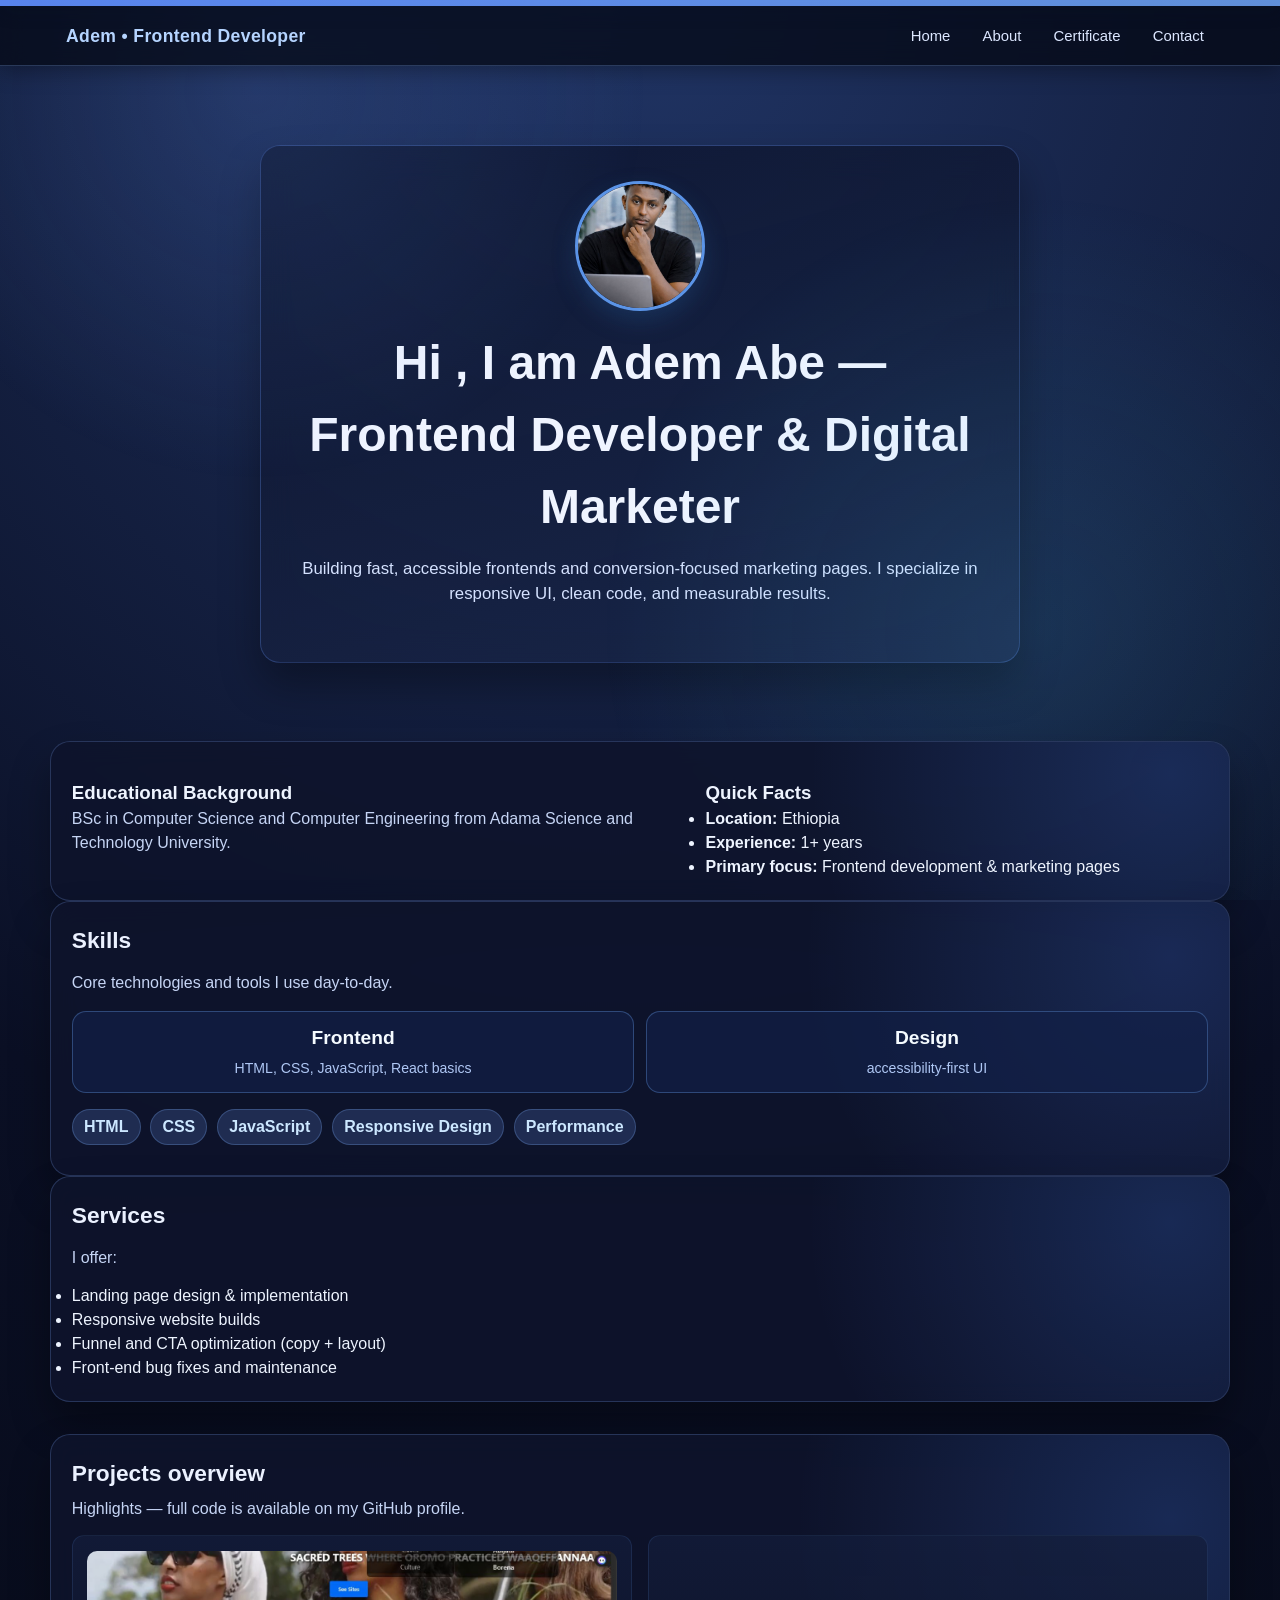
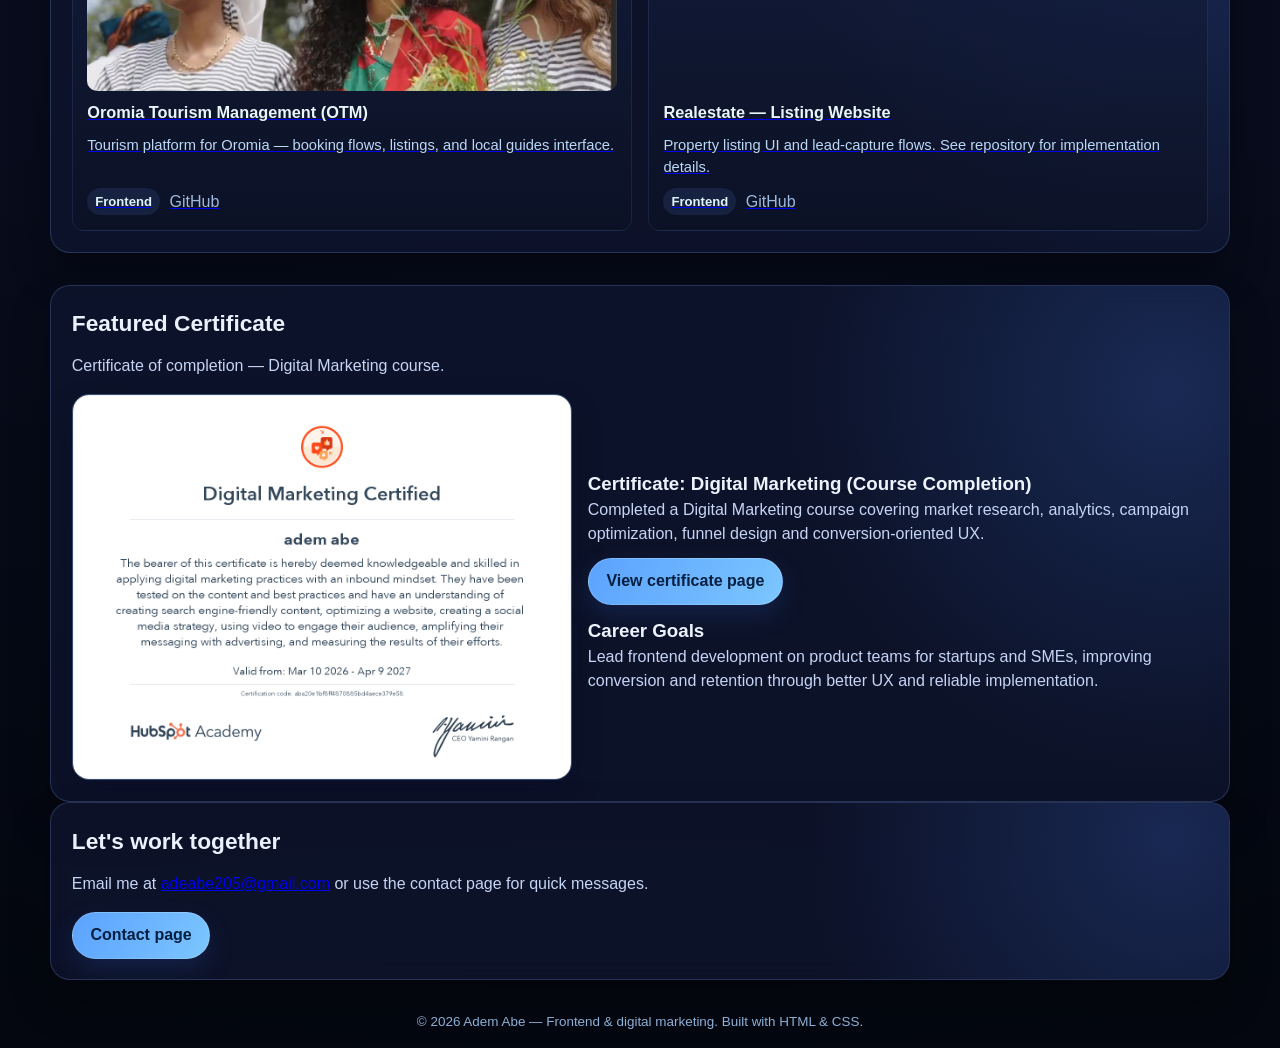
<file: index.html>
<!doctype html>
<html lang="en">
  <head>
    <meta charset="utf-8" />
    <meta name="viewport" content="width=device-width, initial-scale=1" />
    <title>Adem Abe — Portfolio</title>
    <meta name="description" content="Adem Abe — frontend developer and digital marketer. View projects on GitHub and contact for work." />
    <link rel="stylesheet" href="css/styles.css">
  </head>
  <body>
    <div class="topbar" aria-hidden="true"></div>

    <nav>
      <div class="nav-inner container">
        <div class="logo">Adem • Frontend Developer</div>
        <div class="menu">
          <a href="adem.html">Home</a>
          <a href="about.html">About</a>
          <a href="certificate.html">Certificate</a>
          <a href="contact.html">Contact</a>
        </div>
      </div>
    </nav>

    <main class="container">
      <section class="hero">
        <div class="hero-content">
          <div class="hero-photo"><img src="resource/photo_2026-03-15_10-18-38.jpg" alt="Adem portrait"></div>
          <h1>Hi , I am Adem Abe — Frontend Developer & Digital Marketer</h1>
          <p>Building fast, accessible frontends and conversion-focused marketing pages. I specialize in responsive UI, clean code, and measurable results.</p>
          <!-- hero actions removed per request -->
        </div>
      </section>

      <section class="card" id="summary">
        <div class="grid-2" style="margin-top:1rem; gap:1.2rem;">
          <div>
            <h3>Educational Background</h3>
            <p>BSc in Computer Science and Computer Engineering from Adama Science and Technology University.</p>
             </div>
          <aside>
            <h3>Quick Facts</h3>
            <ul>
              <li><strong>Location:</strong> Ethiopia</li>
              <li><strong>Experience:</strong> 1+ years</li>
              <li><strong>Primary focus:</strong> Frontend development & marketing pages</li>
            </ul>
          </aside>
        </div>
      </section>

      <section class="card" id="skills">
        <h2>Skills</h2>
        <p>Core technologies and tools I use day-to-day.</p>
        <div class="stats" style="margin-top:1rem;">
          <div class="stat-card"><h3>Frontend</h3><span>HTML, CSS, JavaScript, React basics</span></div>
          <div class="stat-card"><h3>Design</h3><span> accessibility-first UI</span></div>
        </div>
        <div style="margin-top:1rem; display:flex; gap:.6rem; flex-wrap:wrap;">
          <span class="tagline">HTML</span>
          <span class="tagline">CSS</span>
          <span class="tagline">JavaScript</span>
          <span class="tagline">Responsive Design</span>
          <span class="tagline">Performance</span>
        </div>
      </section>

      <section class="card" id="services">
        <h2>Services</h2>
        <p>I offer:</p>
        <ul>
          <li>Landing page design & implementation</li>
          <li>Responsive website builds</li>
          <li>Funnel and CTA optimization (copy + layout)</li>
          <li>Front-end bug fixes and maintenance</li>
        </ul>
      </section>

      <section class="projects-overview card" id="projects">
        <h2>Projects overview</h2>
        <p>Highlights — full code is available on my GitHub profile.</p>
        <div class="projects-grid">
          <a class="proj-tile" href="https://github.com/astorepo/otm" target="_blank" rel="noreferrer">
            <div class="thumb" style="background-image:url('resource/photo_2026-03-14_13-27-36.jpg')" aria-hidden="true"></div>
            <h4>Oromia Tourism Management (OTM)</h4>
            <p>Tourism platform for Oromia — booking flows, listings, and local guides interface.</p>
            <div class="meta"><span class="tag">Frontend</span><span style="color:#9eb9df">GitHub</span></div>
          </a>

          <a class="proj-tile" href="https://github.com/Ademabe16/Realestate-website" target="_blank" rel="noreferrer">
            <div class="thumb" style="background-image:url('https://via.placeholder.com/900x560?text=Realestate+Preview')" aria-hidden="true"></div>
            <h4>Realestate — Listing Website</h4>
            <p>Property listing UI and lead-capture flows. See repository for implementation details.</p>
            <div class="meta"><span class="tag">Frontend</span><span style="color:#9eb9df">GitHub</span></div>
          </a>
        </div>
      </section>

      <section class="card" id="certificate-feature">
        <h2>Featured Certificate</h2>
        <p>Certificate of completion — Digital Marketing course.</p>
        <div class="certificate" style="margin-top:1rem;">
          <img class="certificate-img" src="resource/aba20e1bf8ff4870885bd4aece379e58 (1).png" alt="Certificate image" />
          <div class="certificate-meta">
            <h3>Certificate: Digital Marketing (Course Completion)</h3>
            <p>Completed a Digital Marketing course covering market research, analytics, campaign optimization, funnel design and conversion-oriented UX.</p>
            <p><a class="btn" href="certificate.html">View certificate page</a></p>
            <h3>Career Goals</h3>
            <p>Lead frontend development on product teams for startups and SMEs, improving conversion and retention through better UX and reliable implementation.</p>
        </div>
        </div>
      </section>

      <section id="contact-cta" class="card">
        <h2>Let's work together</h2>
        <p>Email me at <a href="mailto:adeabe205@gmail.com">adeabe205@gmail.com</a> or use the contact page for quick messages.</p>
        <div style="margin-top:1rem;"><a class="btn" href="contact.html">Contact page</a></div>
      </section>

      <footer style="margin-top:2rem;">© 2026 Adem Abe — Frontend & digital marketing. Built with HTML & CSS.</footer>
    </main>
  </body>
</html>
</file>
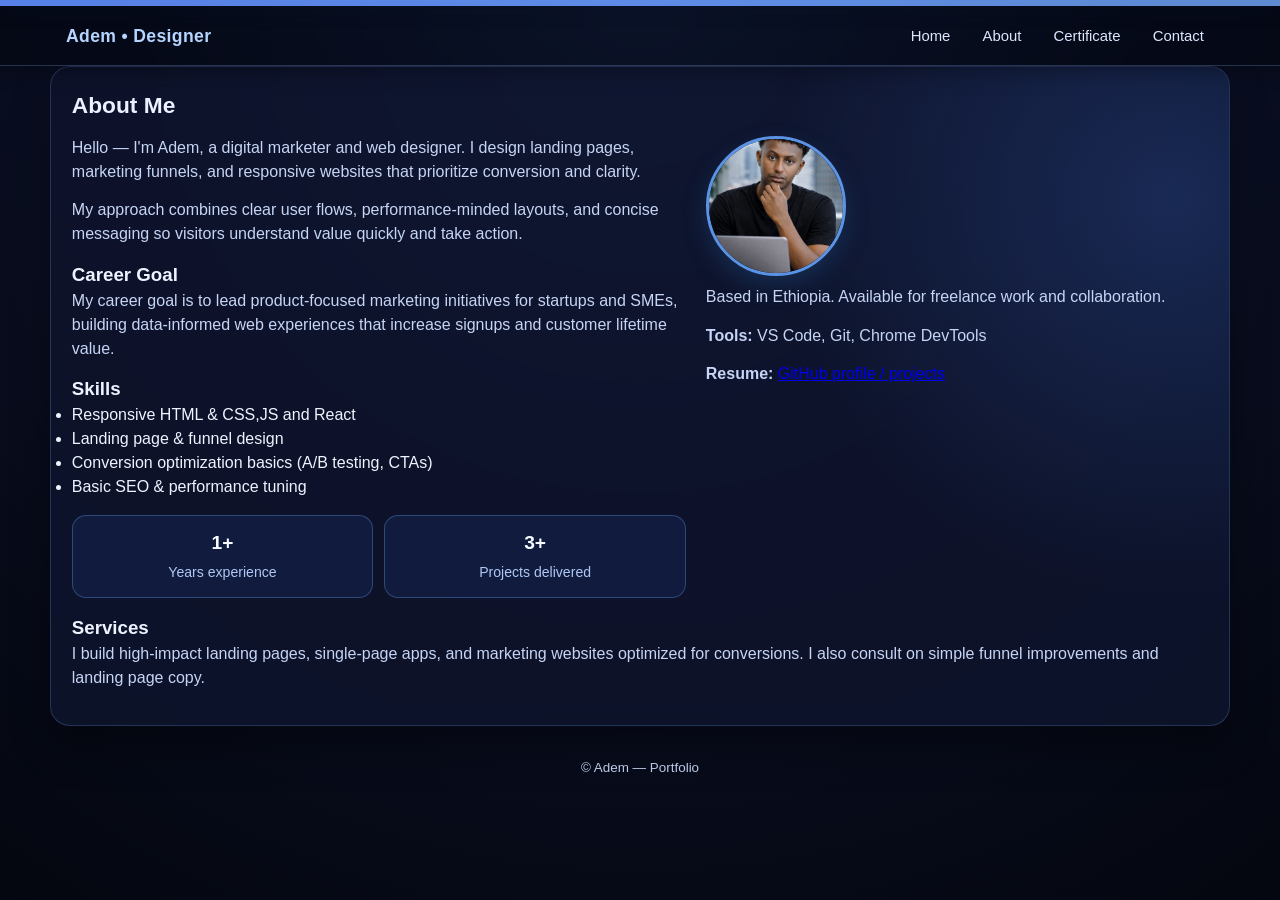
<file: about.html>
<!doctype html>
<html lang="en">
  <head>
    <meta charset="utf-8">
    <meta name="viewport" content="width=device-width, initial-scale=1">
    <title>About — Adem</title>
    <link rel="stylesheet" href="css/styles.css">
  </head>
  <body>
    <div class="topbar"></div>
    <nav>
      <div class="nav-inner container">
        <div class="logo">Adem • Designer</div>
        <div class="menu">
          <a href="adem.html">Home</a>
          <a href="about.html">About</a>
          <a href="certificate.html">Certificate</a>
          <a href="contact.html">Contact</a>
        </div>
      </div>
    </nav>

    <main class="container">
      <section class="card">
        <h2>About Me</h2>
        <div class="grid-2">
          <div>
            <p>Hello — I'm Adem, a digital marketer and web designer. I design landing pages, marketing funnels, and responsive websites that prioritize conversion and clarity.</p>
            <p>My approach combines clear user flows, performance-minded layouts, and concise messaging so visitors understand value quickly and take action.</p>

            <h3>Career Goal</h3>
            <p>My career goal is to lead product-focused marketing initiatives for startups and SMEs, building data-informed web experiences that increase signups and customer lifetime value.</p>

            <h3>Skills</h3>
            <ul>
              <li>Responsive HTML & CSS,JS and React </li>
              <li>Landing page & funnel design</li>
              <li>Conversion optimization basics (A/B testing, CTAs)</li>
              <li>Basic SEO & performance tuning</li>
            </ul>

            <div class="stats">
              <div class="stat-card"><h3>1+</h3><span>Years experience</span></div>
              <div class="stat-card"><h3>3+</h3><span>Projects delivered</span></div>
            </div>
          </div>
          <aside>
            <div class="hero-photo" style="width:140px;height:140px;margin:0"><img src="resource/photo_2026-03-15_10-18-38.jpg" alt="Adem"></div>
            <p style="margin-top:.6rem">Based in Ethiopia. Available for freelance work and collaboration.</p>
            <p><strong>Tools:</strong>  VS Code, Git, Chrome DevTools</p>
            <p><strong>Resume:</strong> <a href="https://github.com/Ademabe16" target="_blank" rel="noreferrer">GitHub profile / projects</a></p>
          </aside>
        </div>

        <h3 style="margin-top:1rem">Services</h3>
        <p>I build high-impact landing pages, single-page apps, and marketing websites optimized for conversions. I also consult on simple funnel improvements and landing page copy.</p>

        <!-- Portfolio essentials removed as requested -->
      </section>

      <footer>
        <p>© Adem — Portfolio</p>
      </footer>
    </main>
  </body>
</html>
</file>
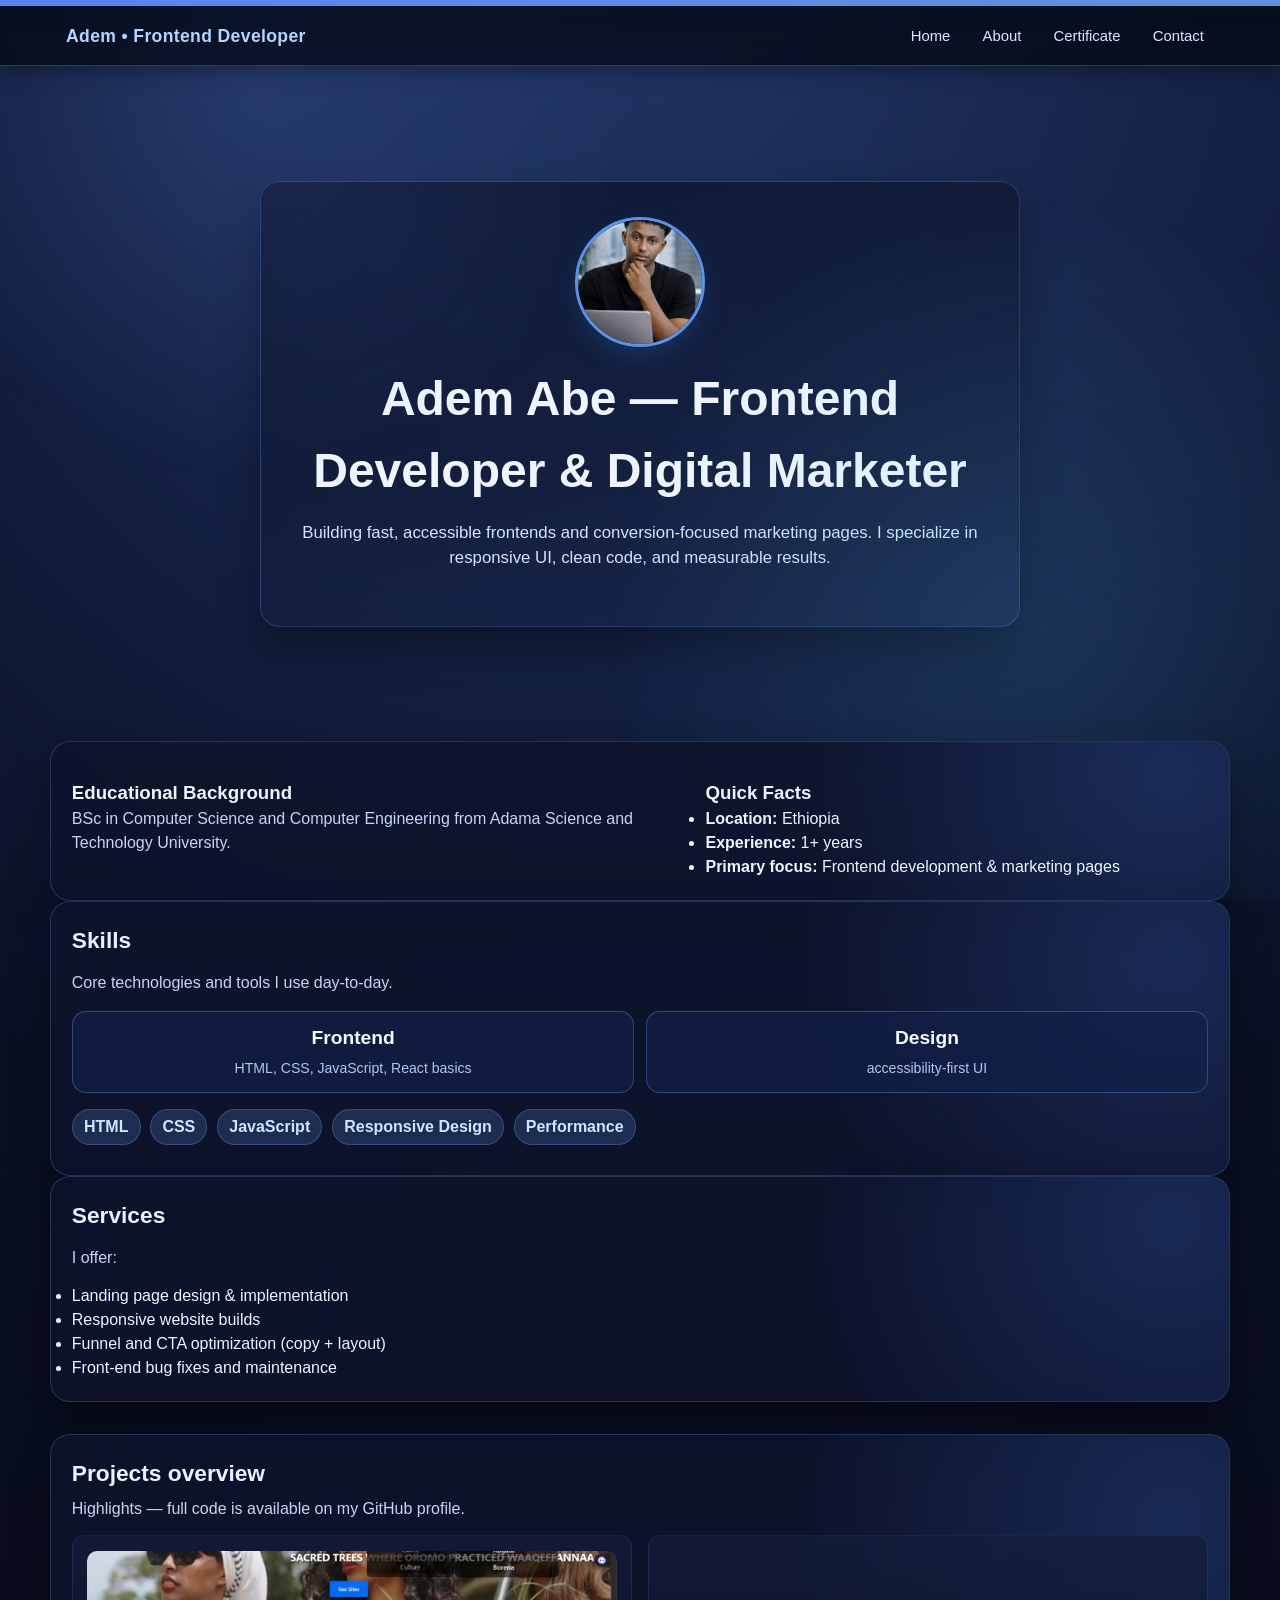
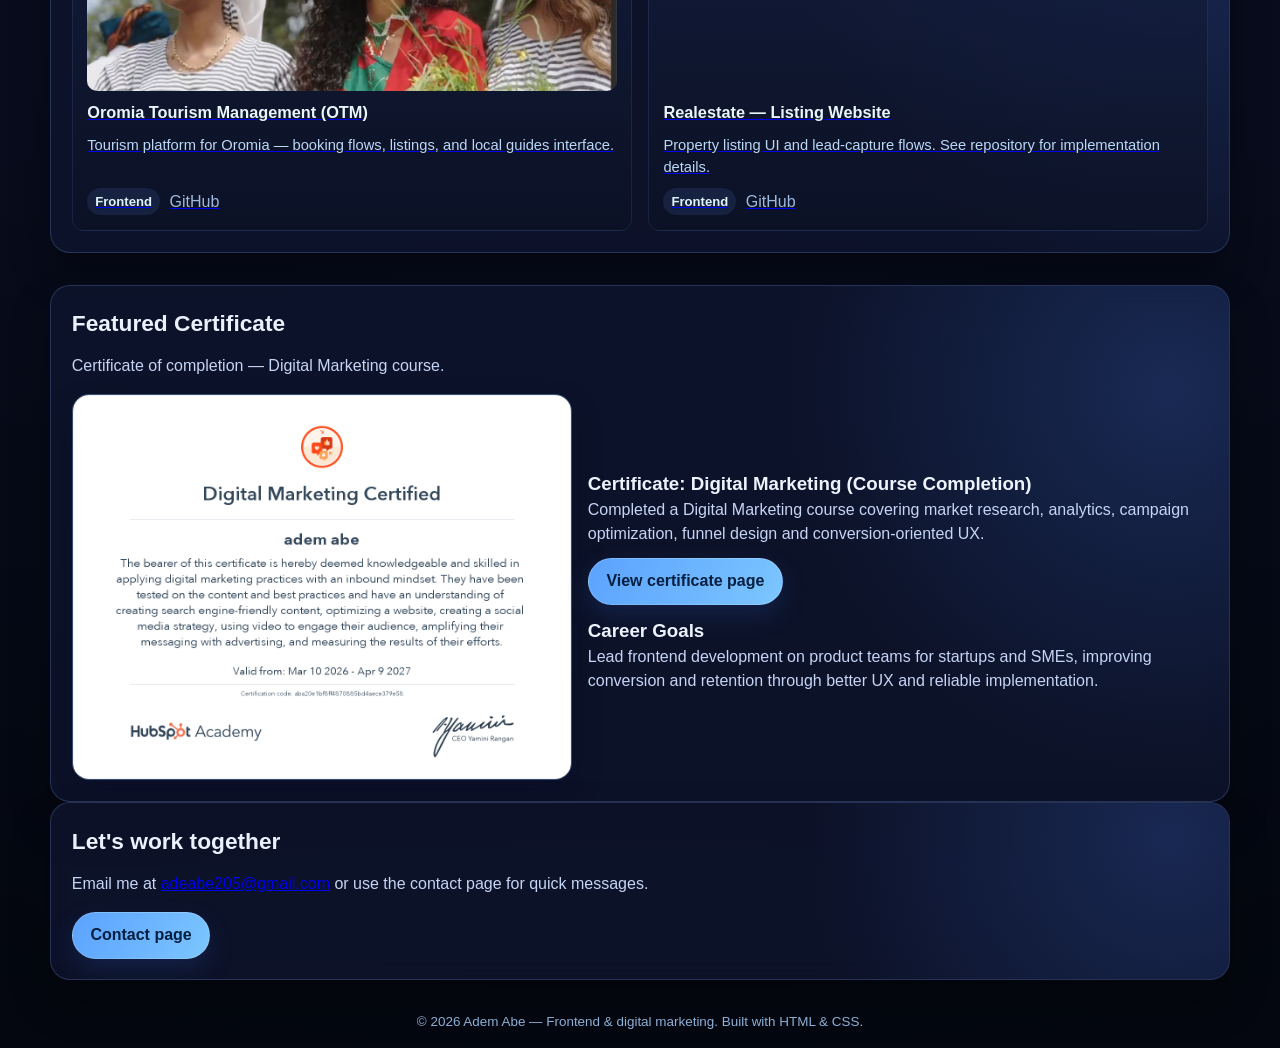
<file: adem.html>
<!doctype html>
<html lang="en">
  <head>
    <meta charset="utf-8" />
    <meta name="viewport" content="width=device-width, initial-scale=1" />
    <title>Adem Abe — Portfolio</title>
    <meta name="description" content="Adem Abe — frontend developer and digital marketer. View projects on GitHub and contact for work." />
    <link rel="stylesheet" href="css/styles.css">
  </head>
  <body>
    <div class="topbar" aria-hidden="true"></div>

    <nav>
      <div class="nav-inner container">
        <div class="logo">Adem • Frontend Developer</div>
        <div class="menu">
          <a href="adem.html">Home</a>
          <a href="about.html">About</a>
          <a href="certificate.html">Certificate</a>
          <a href="contact.html">Contact</a>
        </div>
      </div>
    </nav>

    <main class="container">
      <section class="hero">
        <div class="hero-content">
          <div class="hero-photo"><img src="resource/photo_2026-03-15_10-18-38.jpg" alt="Adem portrait"></div>
          <h1>Adem Abe — Frontend Developer & Digital Marketer</h1>
          <p>Building fast, accessible frontends and conversion-focused marketing pages. I specialize in responsive UI, clean code, and measurable results.</p>
          <!-- hero actions removed per request -->
        </div>
      </section>

      <section class="card" id="summary">
        <div class="grid-2" style="margin-top:1rem; gap:1.2rem;">
          <div>
            <h3>Educational Background</h3>
            <p>BSc in Computer Science and Computer Engineering from Adama Science and Technology University.</p>
             </div>
          <aside>
            <h3>Quick Facts</h3>
            <ul>
              <li><strong>Location:</strong> Ethiopia</li>
              <li><strong>Experience:</strong> 1+ years</li>
              <li><strong>Primary focus:</strong> Frontend development & marketing pages</li>
            </ul>
          </aside>
        </div>
      </section>

      <section class="card" id="skills">
        <h2>Skills</h2>
        <p>Core technologies and tools I use day-to-day.</p>
        <div class="stats" style="margin-top:1rem;">
          <div class="stat-card"><h3>Frontend</h3><span>HTML, CSS, JavaScript, React basics</span></div>
          <div class="stat-card"><h3>Design</h3><span> accessibility-first UI</span></div>
        </div>
        <div style="margin-top:1rem; display:flex; gap:.6rem; flex-wrap:wrap;">
          <span class="tagline">HTML</span>
          <span class="tagline">CSS</span>
          <span class="tagline">JavaScript</span>
          <span class="tagline">Responsive Design</span>
          <span class="tagline">Performance</span>
        </div>
      </section>

      <section class="card" id="services">
        <h2>Services</h2>
        <p>I offer:</p>
        <ul>
          <li>Landing page design & implementation</li>
          <li>Responsive website builds</li>
          <li>Funnel and CTA optimization (copy + layout)</li>
          <li>Front-end bug fixes and maintenance</li>
        </ul>
      </section>

      <section class="projects-overview card" id="projects">
        <h2>Projects overview</h2>
        <p>Highlights — full code is available on my GitHub profile.</p>
        <div class="projects-grid">
          <a class="proj-tile" href="https://github.com/astorepo/otm" target="_blank" rel="noreferrer">
            <div class="thumb" style="background-image:url('resource/photo_2026-03-14_13-27-36.jpg')" aria-hidden="true"></div>
            <h4>Oromia Tourism Management (OTM)</h4>
            <p>Tourism platform for Oromia — booking flows, listings, and local guides interface.</p>
            <div class="meta"><span class="tag">Frontend</span><span style="color:#9eb9df">GitHub</span></div>
          </a>

          <a class="proj-tile" href="https://github.com/Ademabe16/Realestate-website" target="_blank" rel="noreferrer">
            <div class="thumb" style="background-image:url('https://via.placeholder.com/900x560?text=Realestate+Preview')" aria-hidden="true"></div>
            <h4>Realestate — Listing Website</h4>
            <p>Property listing UI and lead-capture flows. See repository for implementation details.</p>
            <div class="meta"><span class="tag">Frontend</span><span style="color:#9eb9df">GitHub</span></div>
          </a>
        </div>
      </section>

      <section class="card" id="certificate-feature">
        <h2>Featured Certificate</h2>
        <p>Certificate of completion — Digital Marketing course.</p>
        <div class="certificate" style="margin-top:1rem;">
          <img class="certificate-img" src="resource/aba20e1bf8ff4870885bd4aece379e58 (1).png" alt="Certificate image" />
          <div class="certificate-meta">
            <h3>Certificate: Digital Marketing (Course Completion)</h3>
            <p>Completed a Digital Marketing course covering market research, analytics, campaign optimization, funnel design and conversion-oriented UX.</p>
            <p><a class="btn" href="certificate.html">View certificate page</a></p>
            <h3>Career Goals</h3>
            <p>Lead frontend development on product teams for startups and SMEs, improving conversion and retention through better UX and reliable implementation.</p>
        </div>
        </div>
      </section>

      <section id="contact-cta" class="card">
        <h2>Let's work together</h2>
        <p>Email me at <a href="mailto:adeabe205@gmail.com">adeabe205@gmail.com</a> or use the contact page for quick messages.</p>
        <div style="margin-top:1rem;"><a class="btn" href="contact.html">Contact page</a></div>
      </section>

      <footer style="margin-top:2rem;">© 2026 Adem Abe — Frontend & digital marketing. Built with HTML & CSS.</footer>
    </main>
  </body>
</html>
</file>
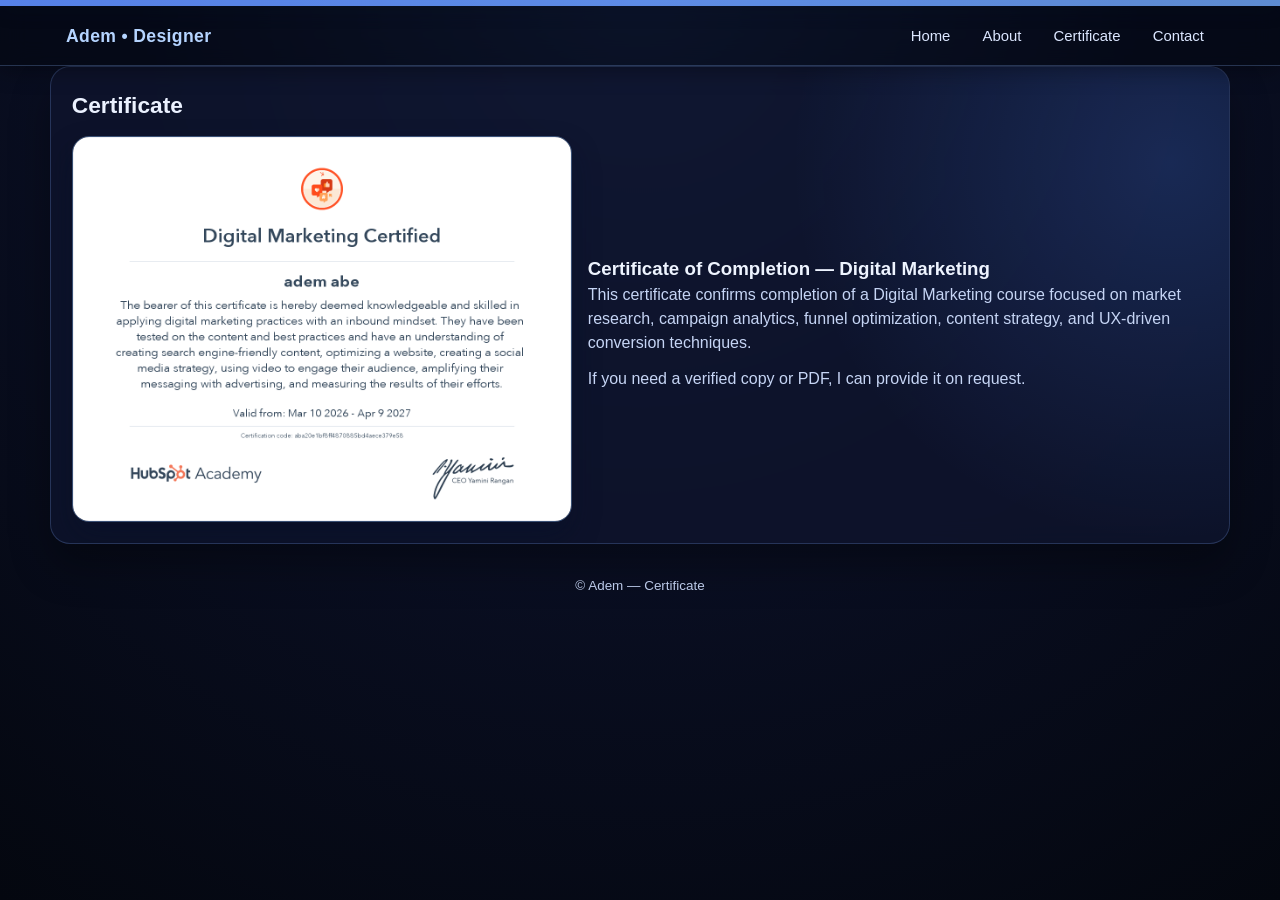
<file: certificate.html>
<!doctype html>
<html lang="en">
  <head>
    <meta charset="utf-8">
    <meta name="viewport" content="width=device-width, initial-scale=1">
    <title>Certificate — Adem</title>
    <link rel="stylesheet" href="css/styles.css">
  </head>
  <body>
    <div class="topbar"></div>
    <nav>
      <div class="nav-inner container">
        <div class="logo">Adem • Designer</div>
        <div class="menu">
          <a href="adem.html">Home</a>
          <a href="about.html">About</a>
          <a href="certificate.html">Certificate</a>
          <a href="contact.html">Contact</a>
        </div>
      </div>
    </nav>

    <main class="container">
      <section class="card">
        <h2>Certificate</h2>
        <div class="certificate">
          <img class="certificate-img" src="resource/aba20e1bf8ff4870885bd4aece379e58 (1).png" alt="Certificate">
          <div class="certificate-meta">
            <h3>Certificate of Completion — Digital Marketing</h3>
            <p>This certificate confirms completion of a Digital Marketing course focused on market research, campaign analytics, funnel optimization, content strategy, and UX-driven conversion techniques.</p>
            <p>If you need a verified copy or PDF, I can provide it on request.</p>
          </div>
        </div>
      </section>

      <footer>
        <p>© Adem — Certificate</p>
      </footer>
    </main>
  </body>
</html>
</file>
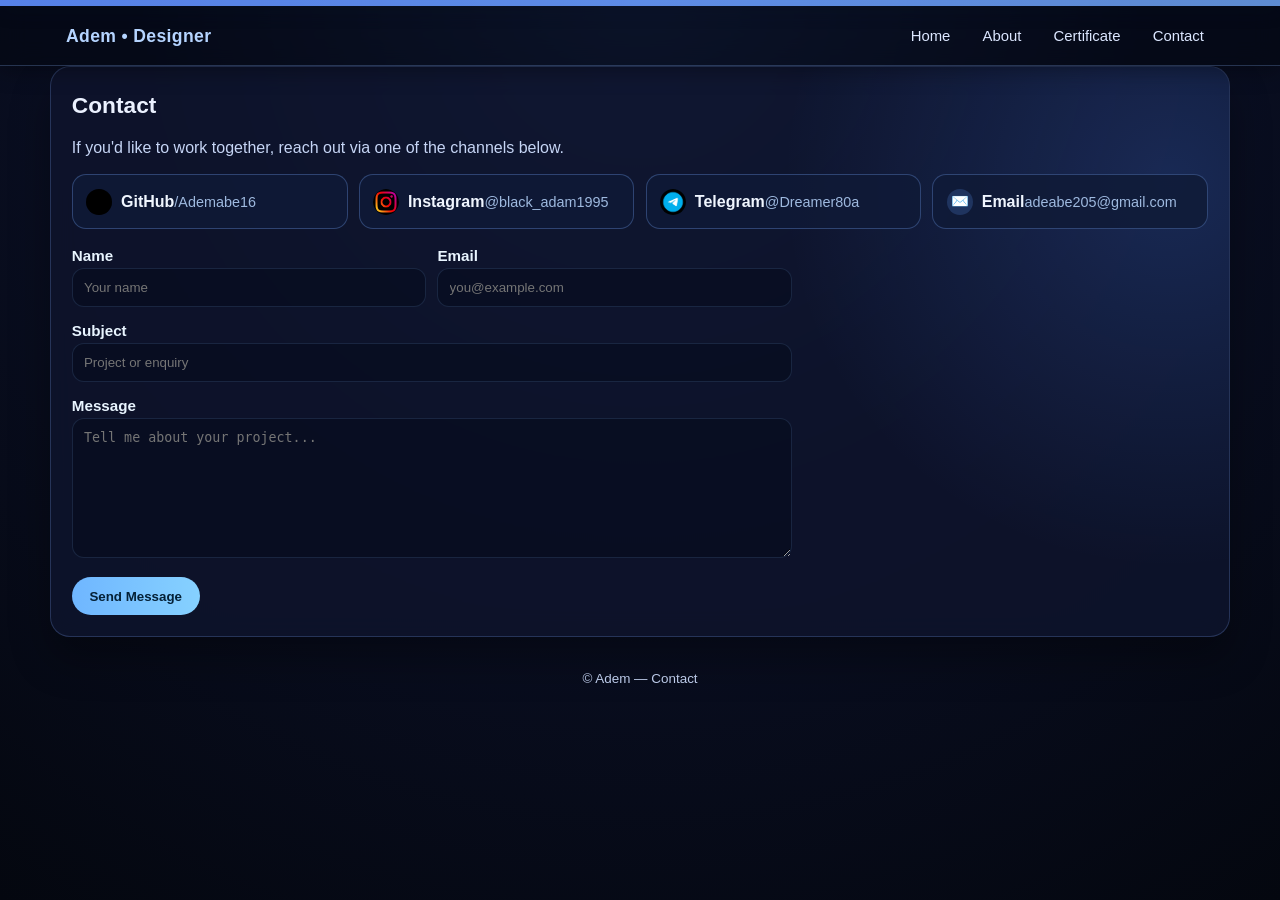
<file: contact.html>
<!doctype html>
<html lang="en">
  <head>
    <meta charset="utf-8">
    <meta name="viewport" content="width=device-width, initial-scale=1">
    <title>Contact — Adem</title>
    <link rel="stylesheet" href="css/styles.css">
  </head>
  <body>
    <div class="topbar"></div>
    <nav>
      <div class="nav-inner container">
        <div class="logo">Adem • Designer</div>
        <div class="menu">
          <a href="adem.html">Home</a>
          <a href="about.html">About</a>
          <a href="certificate.html">Certificate</a>
          <a href="contact.html">Contact</a>
        </div>
      </div>
    </nav>

    <main class="container">
      <section class="card">
        <h2>Contact</h2>
        <p>If you'd like to work together, reach out via one of the channels below.</p>

        <div class="contacts">
          <a class="social-card github" href="https://github.com/Ademabe16" target="_blank" rel="noreferrer">
            <span class="social-icon"><img src="resource/photo_2026-03-14_13-50-51.jpg" alt="github"></span>
            <div><strong>GitHub</strong><span>/Ademabe16</span></div>
          </a>

          <a class="social-card instagram" href="https://www.instagram.com/black_adam1995?igsh=c2plMHowcXY0ZGVj" target="_blank" rel="noreferrer">
            <span class="social-icon"><img src="resource/photo_2026-03-14_13-50-59.jpg" alt="instagram"></span>
            <div><strong>Instagram</strong><span>@black_adam1995</span></div>
          </a>

          <a class="social-card telegram" href="https://t.me/Dreamer80a" target="_blank" rel="noreferrer">
            <span class="social-icon"><img src="resource/photo_2026-03-14_13-51-02.jpg" alt="telegram"></span>
            <div><strong>Telegram</strong><span>@Dreamer80a</span></div>
          </a>

          <a class="social-card" href="mailto:adeabe205@gmail.com">
            <span class="social-icon">✉️</span>
            <div><strong>Email</strong><span>adeabe205@gmail.com</span></div>
          </a>
        </div>

        <form class="contact-form" action="mailto:adeabe205@gmail.com" method="post" enctype="text/plain">
          <div class="form-row">
            <label>
              Name
              <input type="text" name="name" required placeholder="Your name">
            </label>
            <label>
              Email
              <input type="email" name="email" required placeholder="you@example.com">
            </label>
          </div>

          <label>
            Subject
            <input type="text" name="subject" placeholder="Project or enquiry">
          </label>

          <label>
            Message
            <textarea name="message" required placeholder="Tell me about your project..."></textarea>
          </label>

          <div>
            <button type="submit" class="submit-btn">Send Message</button>
          </div>
        </form>
      </section>

      <footer>
        <p>© Adem — Contact</p>
      </footer>
    </main>
  </body>
</html>
</file>
<file: css/styles.css>
/* External stylesheet extracted from original inline styles */
:root {
  --bg: #0a0f24;
  --card: rgba(14, 20, 44, 0.88);
  --fg: #eef4ff;
  --accent: #57b3ff;
  --accent2: #7ab8ff;
  --shadow: 0 22px 40px rgba(0, 0, 0, 0.33);
  --radius: 20px;
}

* { box-sizing: border-box; margin: 0; padding: 0; }
html, body { min-height: 100%; }
body {
  font-family: 'Inter', 'Segoe UI', Roboto, sans-serif;
  color: var(--fg);
  background: radial-gradient(circle at top, #203464 0%, #0a0f24 45%, #04070f 100%);
  line-height: 1.5;
  scroll-behavior: smooth;
}

.container { width: min(1180px, 95vw); margin: 0 auto; }

nav {
  position: sticky; top: 0; z-index: 30;
  backdrop-filter: blur(12px);
  background: rgba(4, 8, 20, 0.75);
  border-bottom: 1px solid rgba(138, 179, 255, 0.25);
  box-shadow: 0 4px 22px rgba(0, 0, 0, 0.35);
}

.nav-inner { display: flex; justify-content: space-between; align-items: center; gap: 1rem; padding: 0.74rem 1rem; }
.logo { font-weight: 800; font-size: 1.1rem; letter-spacing: 0.02em; color: #b5d4ff; }
.menu { display: flex; gap: 0.75rem; }
.menu a { color: #dce7ff; text-decoration: none; font-size: 0.93rem; padding: 0.42rem 0.63rem; border-radius: 10px; transition: background .2s ease; }
.menu a:hover { background: rgba(93, 148, 255, 0.16); }

.hero { min-height: 90vh; display: grid; place-items: center; text-align: center; padding: 4rem 0; }
.hero-content { max-width: 760px; backdrop-filter: blur(16px); background: linear-gradient(165deg, rgba(9,15,36,0.7), rgba(27,40,76,0.72)); border: 1px solid rgba(103, 151, 255, 0.25); border-radius: var(--radius); padding: 2.2rem; box-shadow: var(--shadow); }
.hero h1 { font-size: clamp(2.2rem, 5vw, 3rem); margin-bottom: 0.8rem; color: #eff4ff; }
.hero p { color: #d5e2ff; font-size: 1.05rem; margin-bottom: 1.3rem; }
.hero .actions { display: flex; flex-wrap: wrap; gap: 0.8rem; justify-content: center; }
.btn { display: inline-flex; align-items: center; gap: .45rem; background: linear-gradient(120deg, #5ba2ff, #7cc6ff); color: #031f3f; font-weight: 700; border-radius: 999px; padding: 0.65rem 1.1rem; text-decoration: none; border: 1px solid rgba(255,255,255,.18); box-shadow: 0 10px 24px rgba(38, 71, 145, 0.3); transition: transform .2s ease, filter .2s ease; }
.btn:hover { transform: translateY(-2px); filter: brightness(1.05); }

.hero-photo { width: 130px; height: 130px; margin: 0 auto 1rem; border-radius: 50%; border: 3px solid rgba(102, 165, 255, 0.88); overflow: hidden; box-shadow: 0 10px 22px rgba(31, 70, 120, 0.45); }
.hero-photo img { width: 100%; height: 100%; object-fit: cover; }

.project-item a::after { content: '↗'; margin-left: 0.36rem; }

section:target { outline: 3px solid rgba(87, 158, 255, 0.35); outline-offset: 3px; }
nav a:focus-visible { outline: 2px solid rgba(130, 190, 255, 0.75); outline-offset: 3px; }

.grid-2 { display: grid; gap: 1.25rem; grid-template-columns: 1fr; }
section.card { border-radius: var(--radius); border: 1px solid rgba(132, 173, 255, 0.22); background: var(--card); padding: 1.3rem; backdrop-filter: blur(12px); box-shadow: var(--shadow); position: relative; overflow: hidden; opacity: 0; transform: translateY(22px); animation: fadeInUp 0.6s ease forwards; }
section.card:nth-of-type(1) { animation-delay: 0.1s; }
section.card:nth-of-type(2) { animation-delay: 0.16s; }
section.card:nth-of-type(3) { animation-delay: 0.22s; }
section.card:nth-of-type(4) { animation-delay: 0.28s; }
section.card::before { content: ''; position: absolute; inset: 0; background: radial-gradient(circle at 95% 20%, rgba(74, 133, 255, 0.2), transparent 32%); pointer-events: none; }
section.card > * { position: relative; z-index: 1; }
@keyframes fadeInUp { 0% { opacity: 0; transform: translateY(22px);} 100% { opacity: 1; transform: translateY(0);} }
.btn { animation: pulseGlow 2.8s ease-in-out infinite; }
@keyframes pulseGlow { 0%,100% { box-shadow: 0 8px 18px rgba(56, 114, 255, 0.25);} 50% { box-shadow: 0 14px 26px rgba(72, 160, 255, 0.38); transform: scale(1.01);} }
.hero::after { content: ''; position: absolute; inset: 0; z-index: 0; background-image: radial-gradient(circle at 20% 10%, rgba(104, 153, 255, 0.16), transparent 30%), radial-gradient(circle at 81% 70%, rgba(81, 205, 255, 0.13), transparent 36%); }

/* Top decorative animated bar (not real progress, just a cool accent) */
.topbar { position: sticky; top: 0; height: 6px; width: 100%; z-index: 60; background: linear-gradient(90deg, rgba(95,142,255,0.9), rgba(143,210,255,0.7)); background-size: 200% 100%; animation: slideBg 6s linear infinite; box-shadow: 0 4px 18px rgba(12,18,40,0.28); }
@keyframes slideBg { 0% { background-position: 0% 50%; } 100% { background-position: 200% 50%; } }

/* Project card tilt and depth */
.project-item { perspective: 900px; }
.project-item .card-inner { transition: transform .28s cubic-bezier(.2,.9,.3,1), box-shadow .28s; transform-origin: center; }
.project-item:hover .card-inner { transform: translateY(-8px) rotateX(6deg) rotateY(-4deg) scale(1.01); box-shadow: 0 20px 40px rgba(3,10,28,0.5); }

/* Preview modal using :target */
.preview-btn { display: inline-block; margin-left: .6rem; padding: .36rem .6rem; border-radius: 8px; background: rgba(120,180,255,0.12); color: var(--fg); text-decoration: none; border: 1px solid rgba(130,180,255,0.18); font-weight:700; }
.modal { position: fixed; inset: 0; display: none; align-items: center; justify-content: center; padding: 2rem; z-index: 120; }
.modal .card { width: min(920px, 96%); max-height: 90vh; overflow: auto; }
.modal:target { display: flex; background: rgba(3,8,20,0.6); }
.modal img { width: 100%; height: auto; border-radius: 12px; display:block; }

h2 { font-size: 1.42rem; margin-bottom: .85rem; color: #ebf1ff; }
p { color: #c6d5f5; margin-bottom: .9rem; }

.tagline { display: inline-flex; gap: 0.4rem; align-items: center; background: rgba(113,160,255,0.19); color: #cce7ff; border: 1px solid rgba(130, 178, 255, 0.25); border-radius: 999px; font-weight: 600; padding: 0.3rem 0.7rem; margin-bottom: 0.6rem; }

.stats { display: grid; grid-template-columns: repeat(2,minmax(110px,1fr)); gap: .7rem; margin-top: 1rem; }
.stat-card { border-radius: 14px; border: 1px solid rgba(118, 175, 255, 0.3); background: rgba(18, 32, 71, 0.72); color: #d9e8ff; padding: .78rem; text-align: center; }
.stat-card h3 { font-size: 1.2rem; color: #f5fbff; margin-bottom: .18rem; }
.stat-card span { font-size: 0.88rem; color: #afc7f4; }

.project-list { display: grid; gap: 1rem; }
.project-item { border-radius: 14px; border: 1px solid rgba(138, 183, 255, 0.3); background: linear-gradient(130deg, rgba(18,29,62,0.9), rgba(24,39,82,0.82)); padding: .95rem; transition: transform .25s ease, box-shadow .25s ease, border-color .25s ease; }
.project-item:hover { transform: translateY(-4px) scale(1.01); box-shadow: 0 18px 30px rgba(0, 0, 0, 0.35); border-color: rgba(123, 183, 255, 0.6); }
.project-title { display: flex; justify-content: space-between; align-items: center; margin-bottom: .45rem; }
.project-title h3 { font-size: 1.05rem; color: #effaff; }
.project-item p { font-size: .9rem; color: #cfdef5; }
.project-item a { color: #80c8ff; font-weight: 600; text-decoration: none; font-size: .88rem; }
.project-item a::after { content: '↗'; margin-left: 0.3rem; font-size: 0.9rem; }
.project-img { width: 100%; max-height: 210px; object-fit: cover; border-radius: 12px; margin: 0.55rem 0; border: 1px solid rgba(146, 188, 255, 0.35); }

.certificate { display: flex; flex-wrap: wrap; gap: 1rem; align-items: center; }
.certificate-img { width: min(500px, 100%); border-radius: 17px; border: 1px solid rgba(143, 196, 255, 0.35); box-shadow: 0 14px 28px rgba(7, 16, 39, 0.4); }
.certificate-meta { flex: 1; }
.certificate-meta p { margin-bottom: .75rem; }

.contacts { display: grid; gap: 0.7rem; grid-template-columns: repeat(auto-fit, minmax(160px, 1fr)); margin-top: 0.7rem; }
.social-card { border-radius: 14px; border: 1px solid rgba(120, 169, 255, 0.3); background: rgba(16, 27, 55, 0.84); padding: .84rem; text-decoration: none; color: #d8e9ff; display: flex; flex-direction: row; align-items: center; gap: .55rem; transition: transform .2s ease, box-shadow .2s ease; }
.social-card:hover { transform: translateY(-2px); box-shadow: 0 10px 20px rgba(5, 16, 42, 0.42); border-color: rgba(142, 193, 255, 0.55); }
.social-icon { width: 26px; height: 26px; display: inline-flex; align-items: center; justify-content: center; border-radius: 50%; background: rgba(96, 156, 255, 0.2); overflow: hidden; }
.social-icon img { width: 100%; height: 100%; object-fit: cover; }
.social-card strong { color: #f0f6ff; display: inline-flex; align-items: center; gap: 0.35rem; }
.social-card span { color: #9eb9df; font-size: .9rem; }
.social-card.github .social-icon { background: rgba(0,0,0,0.2); }
.ocial-card.instagram .social-icon { background: rgba(255,255,255,0.14); }
.social-card.telegram .social-icon { background: rgba(0,136,204,0.2); }

footer { margin: 2rem 0 1rem; text-align: center; font-size: .84rem; color: #94bae2; }

@media (min-width: 900px) {
  .grid-2 { grid-template-columns: 1.1fr .9fr; }
  .certificate { flex-wrap: nowrap; }
  .hero { min-height: 75vh; }
}

@media (max-width: 700px) {
  .nav-inner { flex-wrap: wrap; justify-content: center; }
  .menu { width: 100%; justify-content: center; }
  .stats { grid-template-columns: 1fr; }
  .project-list { grid-template-columns: 1fr; }
}

/* Projects overview tiles (homepage) */
.projects-overview { margin: 2rem 0; }
.projects-overview h2 { margin-bottom: .45rem; }
.projects-grid { display: grid; gap: 1rem; grid-template-columns: repeat(auto-fit, minmax(240px, 1fr)); }
.proj-tile { display: flex; flex-direction: column; gap: .6rem; background: linear-gradient(180deg, rgba(20,30,60,0.72), rgba(12,18,36,0.68)); border: 1px solid rgba(110,160,255,0.12); padding: .9rem; border-radius: 12px; transition: transform .32s ease, box-shadow .32s ease; overflow: hidden; }
.proj-tile .thumb { width: 100%; height: 140px; background-position: center; background-size: cover; border-radius: 10px; transition: transform .5s cubic-bezier(.2,.9,.3,1); }
.proj-tile h4 { margin: 0; font-size: 1.02rem; color: #eaf6ff; }
.proj-tile p { margin: 0; color: #bcd8f8; font-size: .92rem; }
.proj-tile .meta { display: flex; gap: .6rem; align-items: center; margin-top: auto; }
.proj-tile .tag { background: rgba(100,150,255,0.12); color:#dff3ff; padding: .24rem .5rem; border-radius: 999px; font-weight:700; font-size:.82rem; }
.proj-tile:hover { transform: translateY(-10px) scale(1.02); box-shadow: 0 24px 48px rgba(2,8,24,0.56); }
.proj-tile:hover .thumb { transform: scale(1.07) rotate(.4deg); }

/* small entrance animation */
@keyframes tileEnter { from { opacity: 0; transform: translateY(12px);} to { opacity:1; transform: translateY(0);} }
.proj-tile { animation: tileEnter .6s ease forwards; }
.proj-tile:nth-child(1) { animation-delay: 0.06s; }
.proj-tile:nth-child(2) { animation-delay: 0.12s; }
.proj-tile:nth-child(3) { animation-delay: 0.18s; }

@media (max-width:520px) {
  .proj-tile .thumb { height: 110px; }
}


/* PROJECT GRID: side-by-side layout + card internals */
.project-list {
  display: grid;
  gap: 1rem;
  grid-template-columns: repeat(auto-fit, minmax(340px, 1fr));
}
.project-item { overflow: visible; }
.project-item .card-inner { display: grid; grid-template-columns: 1fr; gap: 1rem; align-items: center; }
.project-item .project-img { width: 100%; height: 220px; object-fit: cover; border-radius: 12px; transition: transform .45s cubic-bezier(.2,.9,.3,1); }
.project-item .meta { display: flex; flex-direction: column; gap: .5rem; }
.project-item .meta .links { margin-top: auto; display:flex; gap:.6rem; }

@media (min-width: 900px) {
  .project-item .card-inner { grid-template-columns: 48% 52%; }
  .project-item .project-img { height: 100%; max-height: 260px; border-radius: 14px; }
}

/* Hover / focus effects */
.project-item .card-inner { border-radius: 14px; transition: transform .36s ease, box-shadow .36s ease; }
.project-item:hover .card-inner, .project-item:focus-within .card-inner { transform: translateY(-8px) scale(1.01); box-shadow: 0 22px 44px rgba(3,10,28,0.48); }
.project-item:hover .project-img { transform: scale(1.06) rotate(.6deg); }
.project-item .project-title h3 { transition: color .25s ease, transform .25s ease; }
.project-item:hover .project-title h3 { color: #dff4ff; transform: translateX(6px); }

/* subtle gradient edge + shimmer when hovered */
.project-item::after { content: ''; position: absolute; inset: 0; border-radius: 14px; pointer-events: none; background: linear-gradient(120deg, rgba(255,255,255,0.02), transparent 20%); opacity: 0; transition: opacity .28s ease; }
.project-item:hover::after { opacity: 1; }

/* staggered entrance animation for project items */
.project-item { opacity: 0; transform: translateY(18px); animation: popIn .6s ease forwards; }
.project-item:nth-child(1) { animation-delay: 0.08s; }
.project-item:nth-child(2) { animation-delay: 0.14s; }
.project-item:nth-child(3) { animation-delay: 0.20s; }
.project-item:nth-child(4) { animation-delay: 0.26s; }
@keyframes popIn { to { opacity: 1; transform: translateY(0); } }

/* CONTACT FORM styles */
.contact-form { margin-top: 1rem; display: grid; gap: .8rem; max-width: 720px; }
.contact-form label { font-weight: 600; color: #e9f5ff; font-size: .95rem; }
.contact-form input[type="text"], .contact-form input[type="email"], .contact-form textarea, .contact-form input[type="subject"] {
  width: 100%; padding: .7rem; border-radius: 12px; border: 1px solid rgba(130,180,255,0.14); background: rgba(6,12,28,0.55); color: #e8f3ff; resize: vertical;
}
.contact-form input:focus, .contact-form textarea:focus { outline: 2px solid rgba(100,160,255,0.42); box-shadow: 0 8px 18px rgba(60,120,200,0.08); }
.contact-form textarea { min-height: 140px; }
.submit-btn { display: inline-block; background: linear-gradient(90deg,#6fb6ff,#86d1ff); color:#042036; padding: .7rem 1.1rem; border-radius: 999px; border: none; font-weight: 800; cursor: pointer; }
.submit-btn:hover { transform: translateY(-3px); box-shadow: 0 16px 32px rgba(30,80,160,0.22); }

/* small helper for form columns */
.form-row { display: grid; grid-template-columns: 1fr 1fr; gap: .7rem; }
@media (max-width:700px) { .form-row { grid-template-columns: 1fr; } }
</file>
